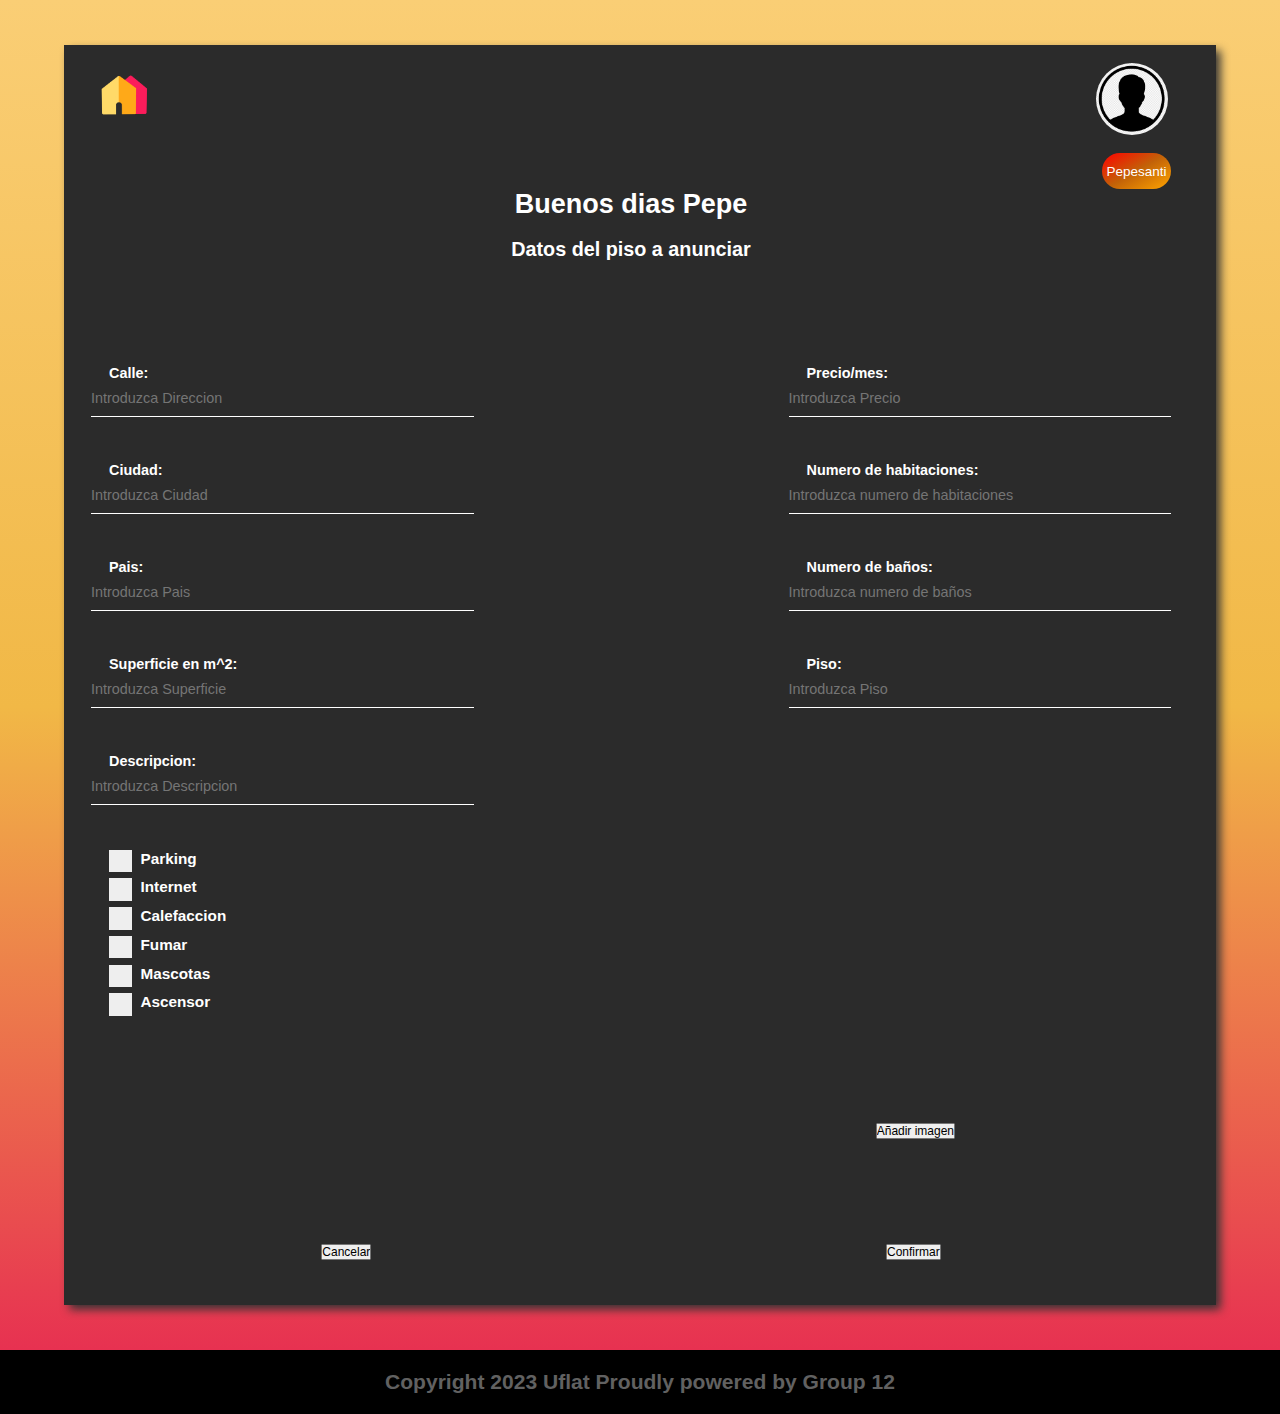
<file: Practica1/mavenproject1/src/main/webapp/anuncia.html>
<!DOCTYPE html>
<html lang="es">
<head>
    <meta charset="UTF-8">
    <meta http-equiv="Content-type" content="text/html; charset=UTF-8">
    <meta name="viewport" content="width=device-width, initial-scale=1.0">
    <title>Uflat | Anunciate</title>
    <link rel="stylesheet" href="anuncia.css">
</head>
<body>
    <div class="todo">
    <div class="logos">

        <nav class="navMain">
            <ul class="navMenu show">
                <a href="indexPerfil.html"><img src="img/IMG_0118.png" alt="LOGO" class="brand1"></a>
            </ul>
            
           
            <ul class="navMenuR">
                <div class="fondo">
                    <img src="img/png-transparent-computer-icons-user-user-icon.png" alt="LOGO" class="user">
                    <div class="dropdown">
                        <button class="desplegable">Pepesanti</button>
                        <div class="dropdown-content">
                            <a href="perfil.html">Mi perfil</a>
                            <a href="piso_detallado_sinperfil.html">Cerrar sesion</a>
                        </div>
                    </div>
                </div>  
            </ul>

        </nav>  
        </div>
        <h1 class="Titulo">Buenos dias Pepe</h1>
        <h2 class="descripcion">Datos del piso a anunciar</h2>
        <form action="insertarPisoServlet" method="post">
        <div class="datos">
            
            
            <ul class="izquierdo">
                <li>
                      <!-- Direccion INPUT -->
                <label for="Direccion">Calle:</label>
                <input type="text" name="Calle" placeholder="Introduzca Direccion">

                </li>
                <li>
                    <!-- Ciudad INPUT -->
                <label for="ciudad">Ciudad:</label>
                <input type="text" name="Ciudad" placeholder="Introduzca Ciudad">
                    
                </li>
                <li>
                    <!-- Pais INPUT -->
                <label for="Pais">Pais:</label>
                <input type="text" name="Pais" placeholder="Introduzca Pais">
                    
                </li>
                <li>
                    <!-- Superficie INPUT -->
                <label for="Superficie">Superficie en m^2:</label>
                <input type="text" name="Superficie" placeholder="Introduzca Superficie">
                    
                </li>
                <li>
                    <!-- Descripcion INPUT -->
                <label for="Descripcion">Descripcion:</label>
                <input type="text" name="Descripcion" placeholder="Introduzca Descripcion">
                    
                </li>
                <li>
                       <!-- Descripcion INPUT -->
                       <label id="pa"  class="container">Parking
                        <input type="checkbox" name="Parking">
                        <span class="checkmark"></span>
                      </label>
                      <label  id="in"  class="container">Internet
                        <input type="checkbox" name="Internet">
                        <span class="checkmark"></span>
                      </label>
                      <label  id="ca" class="container">Calefaccion
                        <input type="checkbox" name="Calefaccion">
                        <span class="checkmark"></span>
                      </label>
                      <label id="fu"  class="container">Fumar
                        <input type="checkbox" name="Fumar">
                        <span class="checkmark"></span>
                      </label>
                      <label id="ma"  class="container">Mascotas
                        <input type="checkbox" name="Mascotas">
                        <span class="checkmark"></span>
                      </label>
                       <label id="as"  class="container">Ascensor
                        <input type="checkbox" name="Ascensor">
                        <span class="checkmark"></span>
                      </label>
                    
                    
                 </li>
                
                
                
                
             
            </ul>

            
        </ul>
       
        <ul class="derecho">
            <li>
                 <!-- Precio INPUT -->
            <label for="Direccion">Precio/mes:</label>
            <input type="text" name="Precio" placeholder="Introduzca Precio">

            </li>
            <li>
                 <!-- Habitaciones INPUT -->
            <label for="numHab">Numero de habitaciones:</label>
            <input type="text" name="numHab" placeholder="Introduzca numero de habitaciones">
                
            </li>
            <li>
                 <!-- Baños INPUT -->
            <label for="numbañ">Numero de baños:</label>
            <input type="text" name="numBa" placeholder="Introduzca numero de baños">
                
            </li>
            <li>
                <!-- Piso INPUT -->
            <label for="Piso">Piso:</label>
            <input type="text" name="Piso" placeholder="Introduzca Piso">
                
            </li>
            <!-- <li>
                <div class="Ascen">
                    <label for="Ascensor">Ascensor:</label>
            <label class="container1">Si
                <input type="radio" checked="checked" name="ascensor">
                <span class="checkmark1"></span>
              </label>
              <label class="container1">No
                <input type="radio" name="ascensor">
                <span class="checkmark1"></span>
              </label>
                </div>
                 
        </li> -->
             
           
        </ul>


        </div>

        <div class="img">
            <ul>
                <input id="Añadir" type="submit" value="Añadir imagen">
            </ul>
            <ul>
                <input type="file" name ="foto">
                <!--<img src="img/Como-distribuir-los-muebles-en-una-habitacion.jpg" alt="LOGO" class="foto" name="foto">-->
            </ul>
           <!-- <ul>
                <img src="img/errores-reformar-baño-hola-decoracion-t.jpg" alt="LOGO" class="foto" name="foto">
            </ul>
            <ul>
                <img src="img/E-C5-Orleans-PLOMO-CLARO-calacatta.jpg" alt="LOGO" class="foto" name="foto">
            </ul>-->
          
            
        
        </div>
        <div class="opciones">
            <ul>
                <a href="index.html">
                    <input id="aceptar" type="submit" value="Cancelar">
                </a>
                
            </ul>
            <ul>
                <a href="index.html"></a>
                <input id="cancelar" type="submit" value="Confirmar">
            </ul>
            
    
        </div>
    </form>
    

    </div>

   
    
    
</body>
<footer class="footer">
    <h3><i class="fa-solid fa-copyright"></i> Copyright 2023 Uflat Proudly powered by Group 12</h3>
</footer>


</html>
</file>
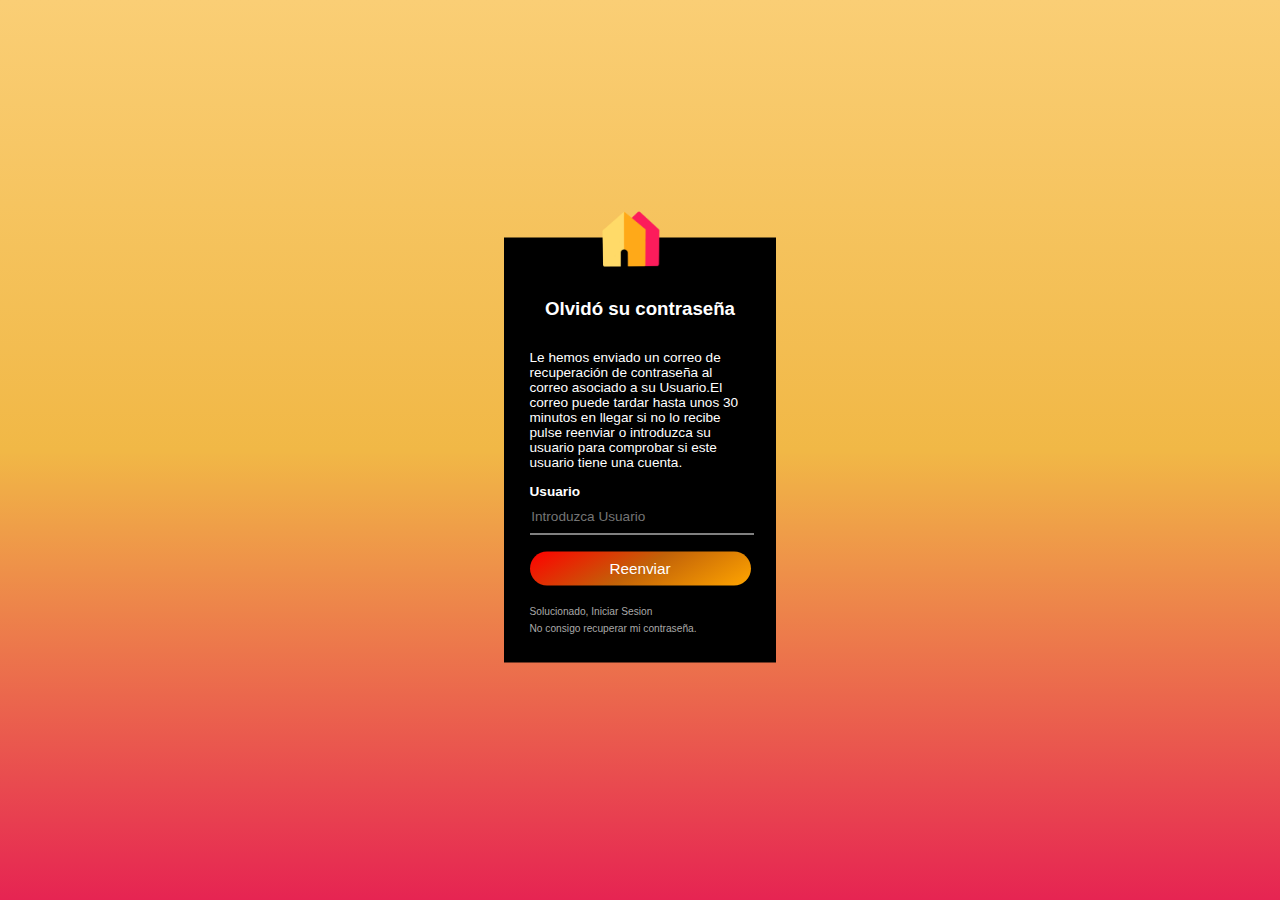
<file: Practica1/mavenproject1/src/main/webapp/olvCont.html>
<!DOCTYPE html>
<html lang="es">
<html>
  <head>
    <meta charset="utf-8">
    <title>Uflat | Olvida Contraseña</title>
    <link rel="stylesheet" href="olvCont.css">
  </head>
  <body>

    <div class="login-box">
      <a href="index.html"><img src="img/IMG_0118.png" class="avatar" alt="Avatar Image"></a>
      <h1>Olvidó su contraseña</h1>
      <form>
        <!-- Explicacion -->
        <p>Le hemos enviado un correo de recuperación de contraseña al correo asociado a su Usuario.El correo puede tardar hasta unos 30 minutos en llegar si no lo recibe pulse reenviar o introduzca su usuario para comprobar si este usuario tiene una cuenta.</p>
        <label for="username">Usuario</label>
        <input type="text" placeholder="Introduzca Usuario">
        <input type="submit" value="Reenviar">
        <a href="sesion.html">Solucionado, Iniciar Sesion</a><br>
        <a href="#">No consigo recuperar mi contraseña.</a><br>
        
      </form>
    </div>
  </body>
</html>
</file>
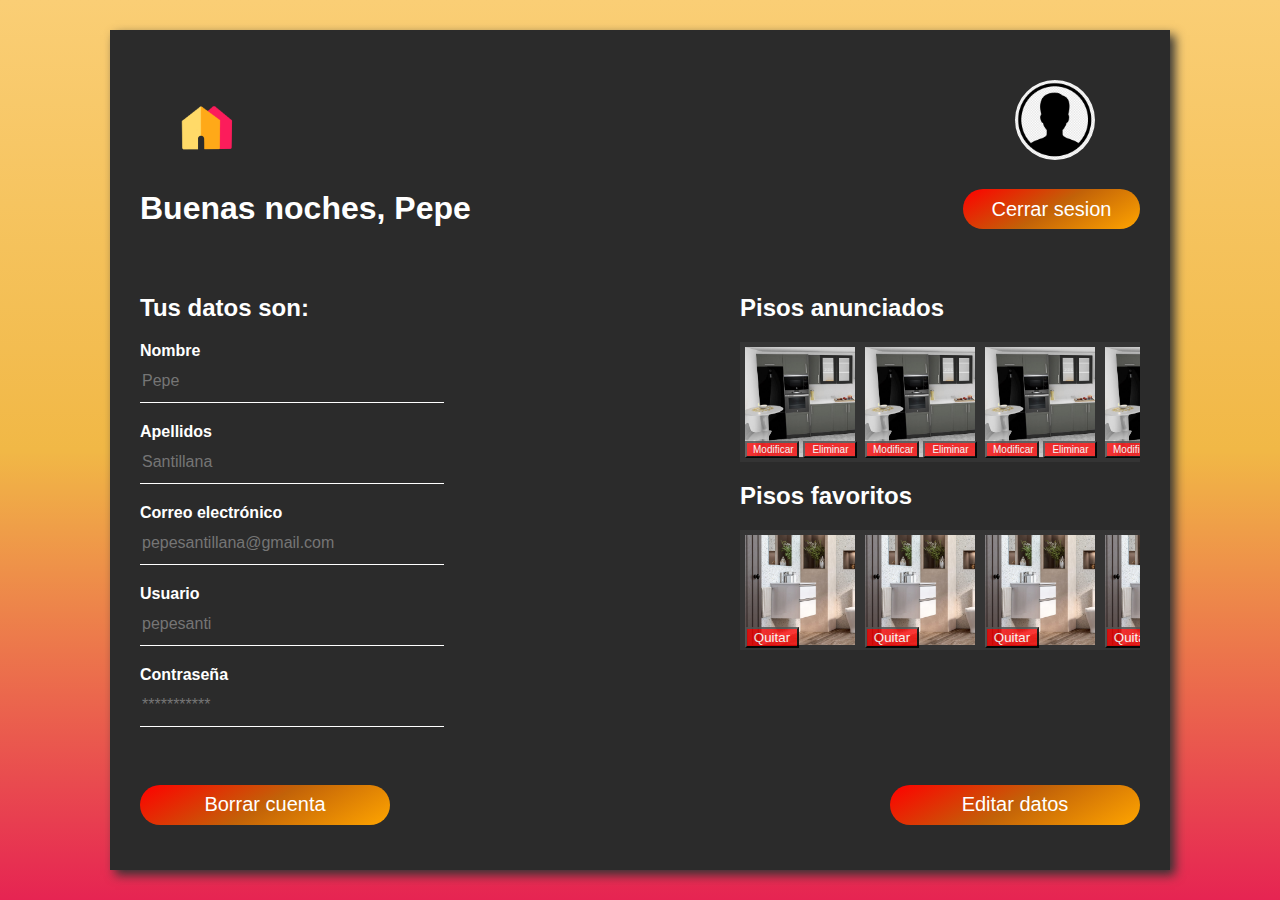
<file: Practica1/mavenproject1/src/main/webapp/perfil.html>
<!DOCTYPE html>
<html lang="es">
    <head>
        <meta charset="UTF-8">
        <title>Perfil</title>
        <link rel="stylesheet" href="perfil.css">
    </head>
    <body>
        <div class = "container">
            <div class="cabecera_1">
                <a href="indexPerfil.html"><img src="img/IMG_0118.png" class="lobby" alt="lobby image"></a>
                <img src="img/png-transparent-computer-icons-user-user-icon.png" class="avatar" alt="Avatar Image">
            </div>
            <div class ="cabecera_2">
                <h1>Buenas noches, Pepe</h1>
                <a href="index.html"><button id="cerrar_sesion" type="btn_action" >Cerrar sesion</button></a>
            </div>
                <div class="gratings_text">
                    <div class="division_perfil">
                        <form class="formulario">
                            <h2>Tus datos son:</h2>
                            <!-- NAME INPUT -->
                            <label for="name">Nombre</label>
                            <input type="text" placeholder="Pepe">
                            <!-- 1Apell INPUT -->
                            <label for="1apell">Apellidos</label>
                        
                            <input type="text" placeholder="Santillana">
                        
                            <!-- 2apell INPUT -->
                            <label for="Correo">Correo electrónico</label>
                        
                            <input type="text" placeholder="pepesantillana@gmail.com">
                            <!-- USERNAME INPUT -->
                    
                            <label for="username">Usuario</label>
                            <input type="text" placeholder="pepesanti">
                            <!-- PASSWORD INPUT -->
                            <label for="password">Contraseña</label>
                            <input type="password" placeholder="***********">
                            
                            <pre></pre>
                           
                            
                        </form>
                        <div class="pisos">
                            <div class="anunciados">
                                <h2>
                                    Pisos anunciados
                                </h2>
                                <div class="scroll_anun">
                                    <div class="imagen_anun" style="background-image:url('img/E-C5-Orleans-PLOMO-CLARO-calacatta.jpg');">
                                        <button type="btn" style="font-size: x-small;">Modificar</button>
                                        <button type="btn" style="font-size: x-small;">Eliminar</button>
                                    </div>
                                    <div class="imagen_anun"style="background-image:url('img/E-C5-Orleans-PLOMO-CLARO-calacatta.jpg');">
                                        <button type="btn" style="font-size: x-small;">Modificar</button>
                                        <button type="btn" style="font-size: x-small;">Eliminar</button>
                                    </div>
                                    <div class="imagen_anun"style="background-image:url('img/E-C5-Orleans-PLOMO-CLARO-calacatta.jpg');">
                                        <button type="btn" style="font-size: x-small;">Modificar</button>
                                        <button type="btn" style="font-size: x-small;">Eliminar</button>
                                    </div>
                                    <div class="imagen_anun"style="background-image:url('img/E-C5-Orleans-PLOMO-CLARO-calacatta.jpg');">
                                        <button type="btn" style="font-size: x-small;">Modificar</button>
                                        <button type="btn" style="font-size: x-small;">Eliminar</button>
                                    </div>
                                    <div class="imagen_anun"style="background-image:url('img/E-C5-Orleans-PLOMO-CLARO-calacatta.jpg');">
                                        <button type="btn" style="font-size: x-small;">Modificar</button>
                                        <button type="btn" style="font-size: x-small;">Eliminar</button> 
                                    </div>
                                    <div class="imagen_anun"style="background-image:url('img/E-C5-Orleans-PLOMO-CLARO-calacatta.jpg');">
                                        <button type="btn" style="font-size: x-small;">Modificar</button>
                                        <button type="btn" style="font-size: x-small;">Eliminar</button> 
                                    </div>
                                    <div class="imagen_anun"style="background-image:url('img/E-C5-Orleans-PLOMO-CLARO-calacatta.jpg');">
                                        <button type="btn" style="font-size: x-small;">Modificar</button>
                                        <button type="btn" style="font-size: x-small;">Eliminar</button> 
                                    </div>
                                    <div class="imagen_anun"style="background-image:url('img/E-C5-Orleans-PLOMO-CLARO-calacatta.jpg');">
                                        <button type="btn" style="font-size: x-small;">Modificar</button>
                                        <button type="btn" style="font-size: x-small;">Eliminar</button> 
                                    </div>
                                    <div class="imagen_anun"style="background-image:url('img/E-C5-Orleans-PLOMO-CLARO-calacatta.jpg');">
                                        <button type="btn" style="font-size: x-small;">Modificar</button>
                                        <button type="btn" style="font-size: x-small;">Eliminar</button> 
                                    </div>
                                    <div class="imagen_anun"style="background-image:url('img/E-C5-Orleans-PLOMO-CLARO-calacatta.jpg');">
                                        <button type="btn" style="font-size: x-small;">Modificar</button>
                                        <button type="btn" style="font-size: x-small;">Eliminar</button> 
                                    </div>
                                    <div class="imagen_anun"style="background-image:url('img/E-C5-Orleans-PLOMO-CLARO-calacatta.jpg');">
                                        <button type="btn" style="font-size: x-small;">Modificar</button>
                                        <button type="btn" style="font-size: x-small;">Eliminar</button> 
                                    </div>
                                </div>
                            </div>
                            <div class="favoritos">
                                <h2>
                                    Pisos favoritos
                                </h2>
                                <div class="scroll_fav">
                                    <div class="imagen_fav" style="background-image:url('img/errores-reformar-baño-hola-decoracion-t.jpg');">
                                        <button type="btn">Quitar</button>
                                    </div>
                                    <div class="imagen_fav"style="background-image:url('img/errores-reformar-baño-hola-decoracion-t.jpg');">
                                        <button type="btn">Quitar</button>
                                    </div>
                                    <div class="imagen_fav"style="background-image:url('img/errores-reformar-baño-hola-decoracion-t.jpg');">
                                        <button type="btn">Quitar</button>
                                    </div>
                                    <div class="imagen_fav"style="background-image:url('img/errores-reformar-baño-hola-decoracion-t.jpg');">
                                        <button type="btn">Quitar</button>
                                    </div>
                                    <div class="imagen_fav"style="background-image:url('img/errores-reformar-baño-hola-decoracion-t.jpg');">
                                        <button type="btn">Quitar</button>
                                    </div>
                                    <div class="imagen_fav"style="background-image:url('img/errores-reformar-baño-hola-decoracion-t.jpg');">
                                        <button type="btn">Quitar</button>
                                    </div>
                                    <div class="imagen_fav"style="background-image:url('img/errores-reformar-baño-hola-decoracion-t.jpg');">
                                        <button type="btn">Quitar</button>
                                    </div>
                                    <div class="imagen_fav"style="background-image:url('img/errores-reformar-baño-hola-decoracion-t.jpg');">
                                        <button type="btn">Quitar</button>
                                    </div>
                                    <div class="imagen_fav"style="background-image:url('img/errores-reformar-baño-hola-decoracion-t.jpg');">
                                        <button type="btn">Quitar</button>
                                    </div>
                                    <div class="imagen_fav"style="background-image:url('img/errores-reformar-baño-hola-decoracion-t.jpg');">
                                        <button type="btn">Quitar</button>
                                    </div>
                                </div>
                            </div>
                        </div>
                    </div>
                    <div class="opciones">
                        <!--<input type="submit" value="Borrar cuenta">-->
                        <button type="btn_action" >Borrar cuenta</button>
                        <button type="btn_action" >Editar datos</button>
                    </div>
                </div>
            </div>
        </div>
    </body>
</html>
</file>
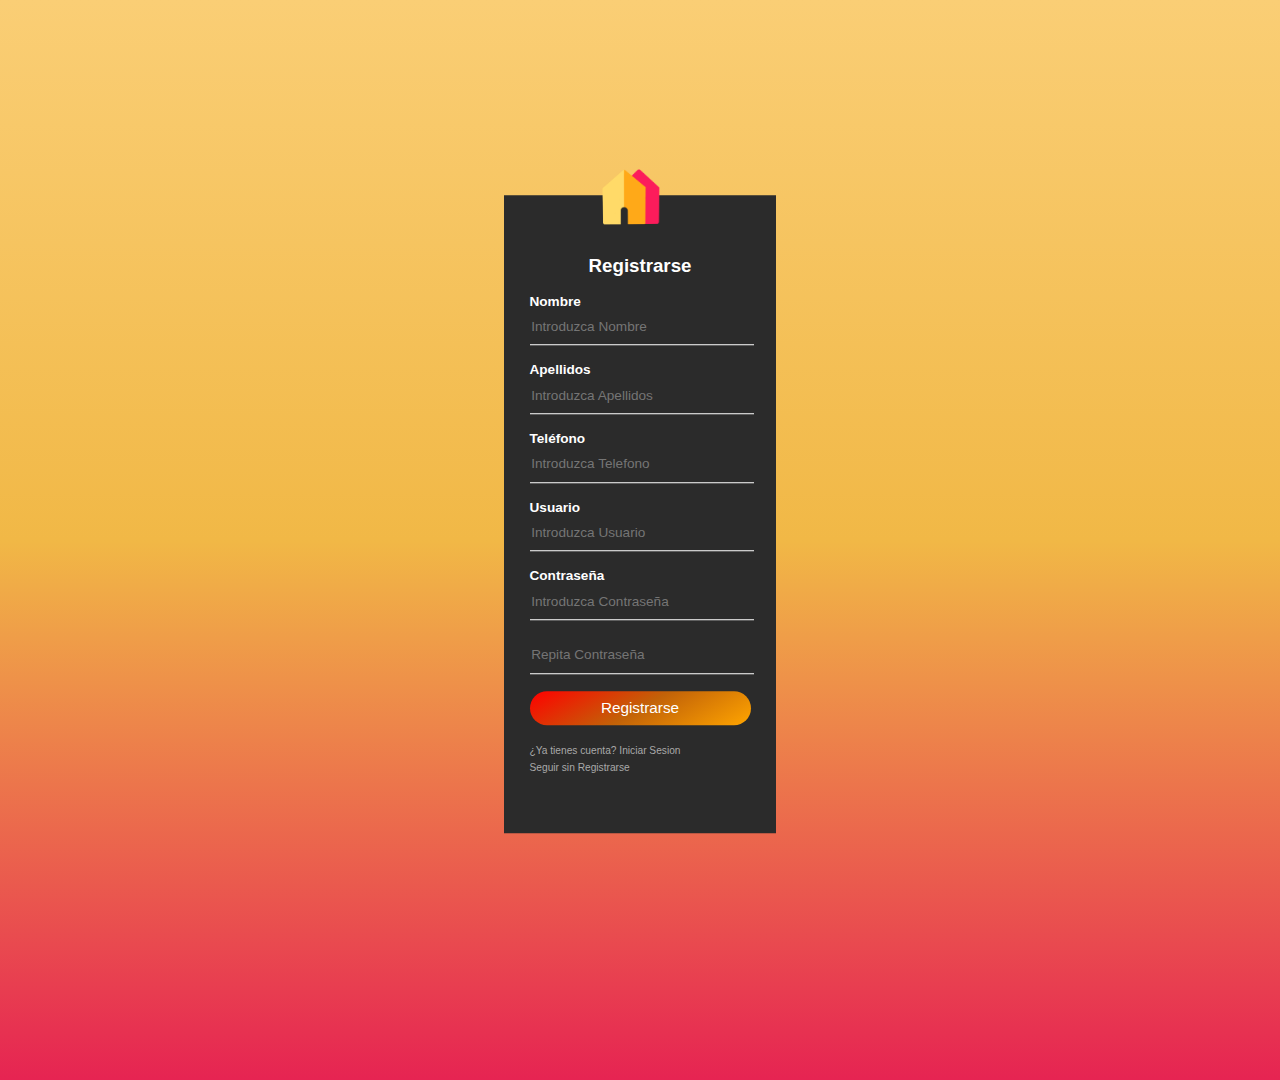
<file: Practica1/mavenproject1/src/main/webapp/registro.html>
<!DOCTYPE html>
<html lang="es">
    
  <head>
    <meta charset="utf-8">
    <title>Uflat | Registro</title>
    <link rel="stylesheet" href="registro.css?2.0"  type="text/css" media="all">
  </head>
  <body>

    <div class="login-box">
      <a href="index.html"><img src="img/IMG_0118.png" class="avatar" alt="Avatar Image"></a>
      <h1>Registrarse</h1>
      <div>
        <form action="regServlet" method="post">
        <!-- NAME INPUT -->
        <label for="name">Nombre</label>
        <input type="text" placeholder="Introduzca Nombre" name="nombre">
        <!-- 1Apell INPUT -->
        <label for="1apell">Apellidos</label>
        <input type="text" placeholder="Introduzca Apellidos" name="apellidos">
        <!-- 2apell INPUT -->
        <label for="Correo">Teléfono</label>
        <input type="text" placeholder="Introduzca Telefono" name="telefono">
        <!-- USERNAME INPUT -->

        <label for="username">Usuario</label>
        <input type="text" placeholder="Introduzca Usuario" name="usuario">
        <!-- PASSWORD INPUT -->
        <label for="password">Contraseña</label>
        <input type="password" placeholder="Introduzca Contraseña" name="password">
        <input type="password" placeholder="Repita Contraseña" name="passwordRep">
        <a href="indexPerfil.jsp">
          <input type="submit" value="Registrarse">
        </a>
          
      </form>  
        
        <a href="sesion.html">¿Ya tienes cuenta? Iniciar Sesion</a><br>
        <a href="index.html">Seguir sin Registrarse</a>
      </div>
 

    </div>
  </body>
</html>
</file>
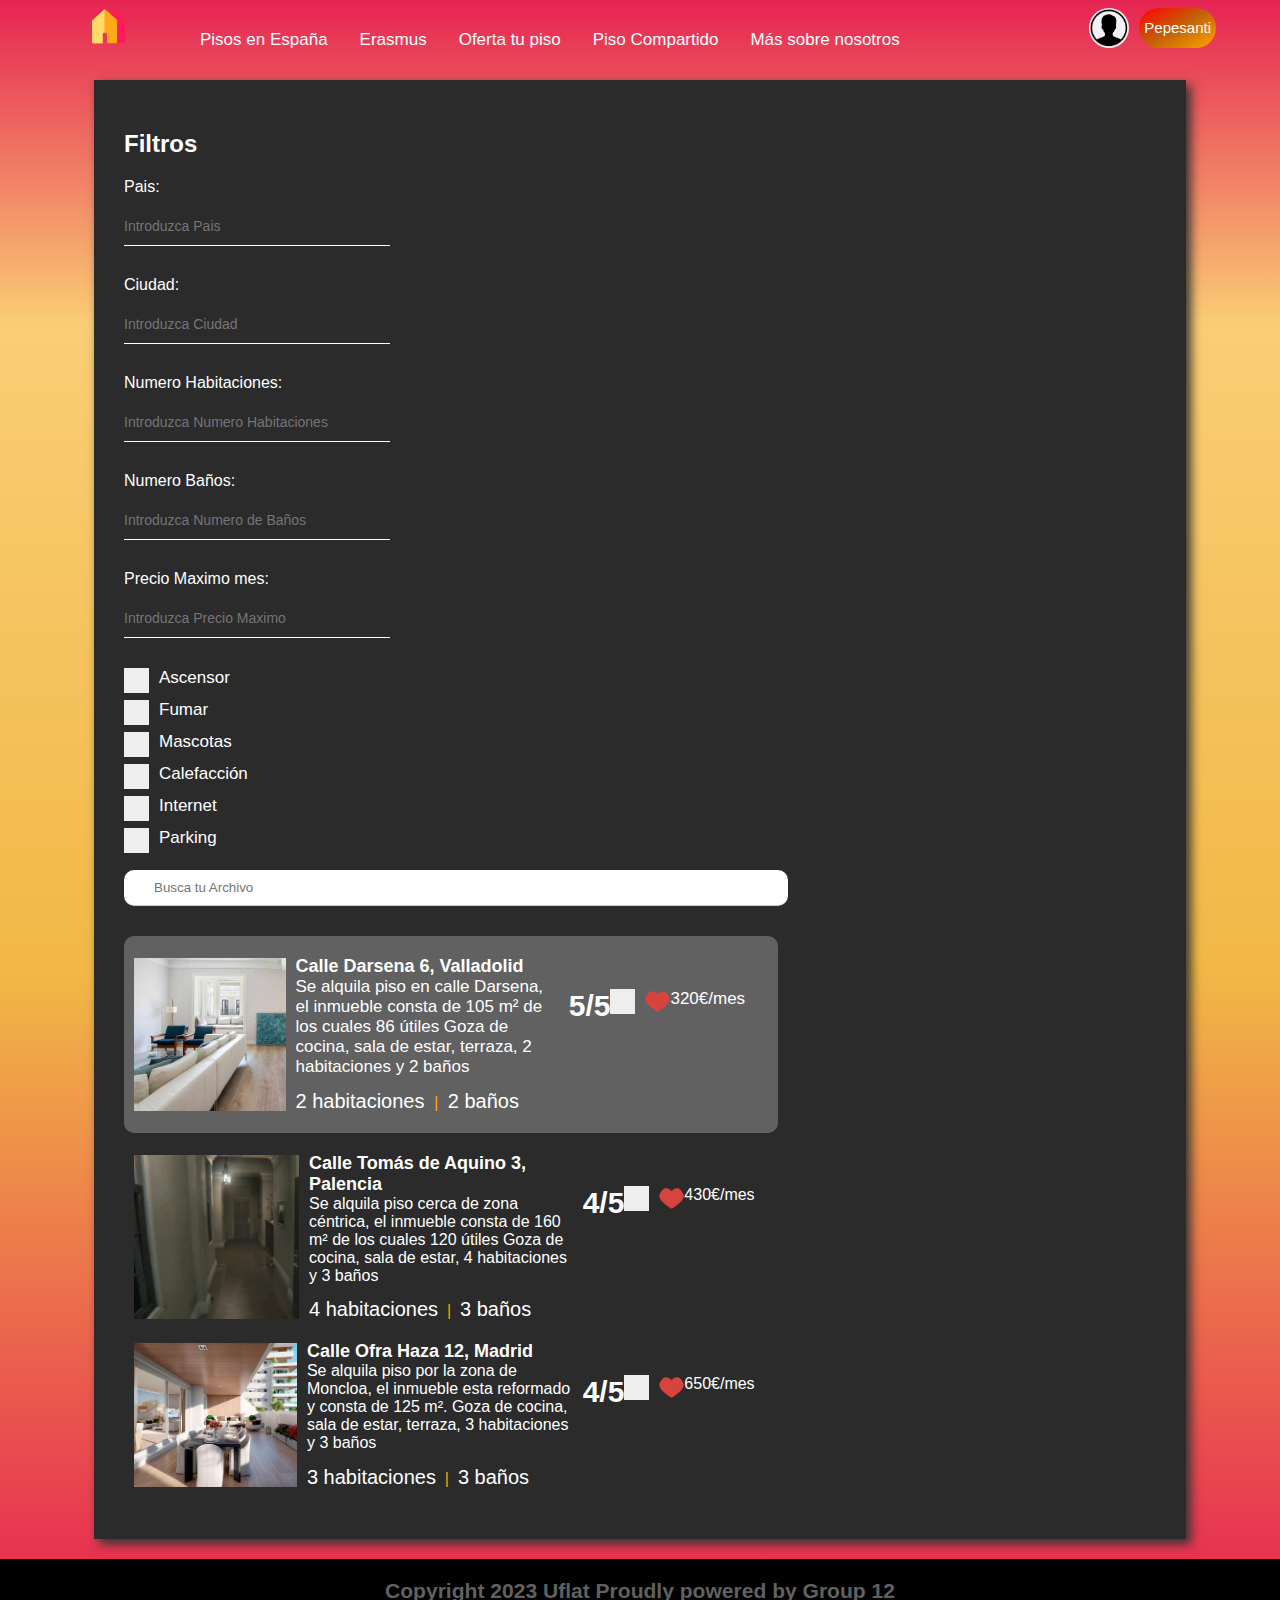
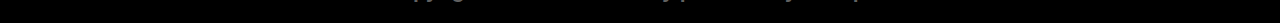
<file: Practica1/mavenproject1/src/main/webapp/search_perfil.html>
<!DOCTYPE html>
<html lang="es">
    <head>
       <meta charset="utf-8">
       <link rel="stylesheet" href="search_perfil.css">
       <title>Uflat búsqueda</title>
    </head>

    <body>

        <!--MENÚ SUPERIOR-->
        <div class="container">
            <nav class="navMain">
                <a href="indexPerfil.html"><img src="img/IMG_0118.png" alt="LOGO" class="brand"></a>

                <ul class="navMenu show">
                    <li>
                        <a href="#">Pisos en España</a>
                    </li>

                    <li>
                        <a href="#">Erasmus</a>
                    </li>

                    <li>
                        <a href="anuncia.html">Oferta tu piso</a>
                    </li>

                    <li>
                        <a href="#">Piso Compartido</a>
                    </li>

                    <li>
                        <a href="indexPerfil.html#Social">Más sobre nosotros</a>
                    </li>
                </ul>

                <ul class="navMenuR">
                    <a href="perfil.html"><img  class=avatar src="img/png-transparent-computer-icons-user-user-icon.png"></a>
                    <div class="dropdown">
                        <button class="desplegable">Pepesanti</button>
                        <div class="dropdown-content">
                            <a href="perfil.html">Mi perfil</a>
                            <a href="search.html">Cerrar sesion</a>
                        </div>
                    </div>
                </ul>
            </nav>
        <div class="Medio">
            <!--ZONA DE FILTROS-->
            <div id="filters" class="filters">
    
                <!--CABECERO DE FILTROS-->
                
                    <h2>Filtros</h2>
                
    
                
                
                <!--LISTA DE  FILTROS-->
                
                
                    <ul class="filtros"> 
                        
                    <li>
                        <label for="Pais">Pais:</label>
                        <input type="text" placeholder="Introduzca Pais">

                    </li>
                    <li>
                        <label for="ciudad">Ciudad:</label>
                        <input type="text" placeholder="Introduzca Ciudad">
                    </li>
                    <li>
                        <label for="nubHab">Numero Habitaciones:</label>
                        <input type="text" placeholder="Introduzca Numero Habitaciones">
                    </li>
                    <li>
                        <label for="numBan">Numero Baños:</label>
                        <input type="text" placeholder="Introduzca Numero de Baños">
                    </li>
                    <li>
                        <label for="Prec">Precio Maximo mes:</label>
                        <input type="text" placeholder="Introduzca Precio Maximo">
                    </li>
                    
                    <li>
                        <label id="Asc" class="container1">Ascensor
                            <input type="checkbox">
                            <span class="checkmark"></span>
                        </label>
                       
                        <label id="Fum" class="container1">Fumar
                            <input type="checkbox">
                            <span class="checkmark"></span>
                        </label>

                        <label id="Mas" class="container1">Mascotas
                            <input type="checkbox">
                            <span class="checkmark"></span>
                        </label>

                        <label id="Cal" class="container1">Calefacción
                        <input type="checkbox">
                        <span class="checkmark"></span>
                        </label>
                    
                        <label id="Int" class="container1">Internet
                        <input type="checkbox">
                        <span class="checkmark"></span>

                    </label>
                   
                        <label id="Par" class="container1">Parking
                        <input type="checkbox">
                        <span class="checkmark"></span>
                    </label>

                    </li>   
                       
                        
                    </ul>
                </div>
            
                <div class="derecho">
                    <!--ZONA DE LUPA-->
                    <input type="search" placeholder="Busca tu Archivo" id="Buscador" />

                    <ul>
                        <li id="Cosa">
                            <a href="piso_detallado.jsp">
                            <div class="bann">
                                
                            <div style="background-image:url('img/128281.jpg');"class="foto"></div>
                            <div class="card_first_container">

                                <div class="card_name">
                                    <h2>Calle Darsena 6, Valladolid</h2>
                                </div>
                                
                                <div class="card_description">
                                    <p>Se alquila piso en calle Darsena, el inmueble consta de 105 m² de los cuales 86 útiles
                                       Goza de cocina, sala de estar, terraza, 2 habitaciones y 2 baños</p>
                                </div>
    
                                <div class="card_rooms">
                                    <text style="font-size: 20px;">2 habitaciones</text>
                                        <text style="color: orange;"> &nbsp;|&nbsp; </text>
                                        <text style="font-size: 20px;">2 baños</text>
                                </div>
    
                            </div>
                            <div class="card_second_container">

                                <div class="card_rate">
                                    <h2>5/5</h2>
                                </div>
    
                                <div class="card_fav">
                                    <label id="Fav1" class="container1"><img src="img/corazon.png" class="cora">
                                        <input type="checkbox">
                                        <span class="checkmark"></span>
                                        </label>
                                </div>
    
                                <div class="card_price">
                                    <p>320€/mes</p>
                                </div>
    
                            </div>

                            </div>
                            
                        </a>

                        </li>
                        <li id="Cosa1">
                            <div class="bann">
                                <div style="background-image:url('img/553e844d6da811693ffbe2e6.webp');"class="foto"></div>
                                
                                <div class="card_first_container">

                                    <div class="card_name">
                                        <h2> <i class="fa-solid fa-copyright"></i>Calle Tomás de Aquino 3, Palencia</h2>
                                    </div>
                                    
                                    <div class="card_description">
                                        <p>Se alquila piso cerca de zona céntrica, el inmueble consta de 160 m² de los cuales 120 útiles
                                           Goza de cocina, sala de estar, 4 habitaciones y 3 baños</p>
                                    </div>
        
                                    <div class="card_rooms">
                                        
                                        <text style="font-size: 20px;">4 habitaciones</text>
                                        <text style="color: orange;"> &nbsp;|&nbsp; </text>
                                        <text style="font-size: 20px;">3 baños</text>
  

                                    </div>
        
                                </div>
                                <div class="card_second_container">
    
                                    <div class="card_rate">
                                        <h2>4/5</h2>
                                    </div>
        
                                    <div class="card_fav">
                                        <label id="Fav1" class="container1"><img src="img/corazon.png" class="cora">
                                            <input type="checkbox">
                                            <span class="checkmark"></span>
                                            </label>
                                    </div>
        
                                    <div class="card_price">
                                        <p>430€/mes</p>
                                    </div>
        
                                </div>

                            </div>
                            
                        

                        </li>
                        <li id="Cosa2">
                            <div class="bann">
                                <div style="background-image:url('img/pisos-en-venta-en-madrid.jpg');"class="foto"></div>
                                
                                <div class="card_first_container">

                                    <div class="card_name">
                                        <h2>Calle Ofra Haza 12, Madrid</h2>
                                    </div>
                                    
                                    <div class="card_description">
                                        <p>Se alquila piso por la zona de Moncloa, el inmueble esta reformado y consta de 125 m².
                                           Goza de cocina, sala de estar, terraza, 3 habitaciones y 3 baños</p>
                                    </div>
        
                                    <div class="card_rooms">
                                        <text style="font-size: 20px;">3 habitaciones</text>
                                        <text style="color: orange;"> &nbsp;|&nbsp; </text>
                                        <text style="font-size: 20px;">3 baños</text>
                                    </div>
        
                                </div>
                                <div class="card_second_container">
    
                                    <div class="card_rate">
                                        <h2>4/5</h2>
                                    </div>
        
                                    <div class="card_fav">
                                        <label id="Fav1" class="container1"><img src="img/corazon.png" class="cora">
                                            <input type="checkbox">
                                            <span class="checkmark"></span>
                                            </label>
                                    </div>
        
                                    <div class="card_price">
                                        <p>650€/mes</p>
                                    </div>
        
                                </div>

                            </div>
                            
    
                        </li>
                     



                    </ul>
                </div>

                </div>
            </div>
        </div>      
        </body>
    <footer class="footer">
        <h3><i class="fa-solid fa-copyright"></i> Copyright 2023 Uflat Proudly powered by Group 12</h3>
    </footer>
</html>
</file>
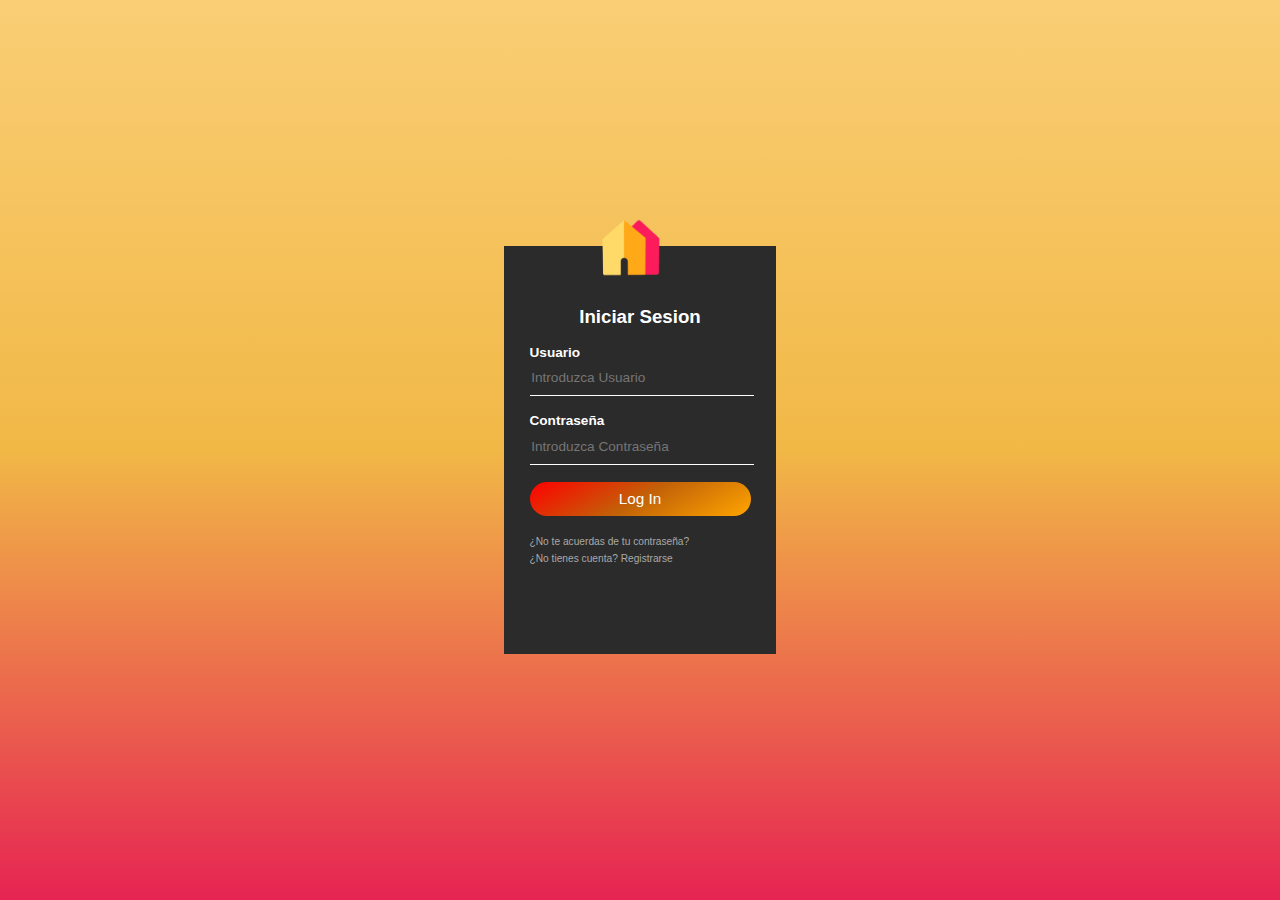
<file: Practica1/mavenproject1/src/main/webapp/sesion.html>
<!DOCTYPE html>
<html lang="es">
  <head>
    <meta charset="utf-8">
    <title>Uflat | Inicio Sesion</title>
    <link rel="stylesheet" href="sesion.css">
  </head>
  <body>

    <div class="login-box">
      <a href="index.html"><img src="img/IMG_0118.png" class="avatar" alt="Avatar Image"></a>
      <h1>Iniciar Sesion</h1>
      <div>
        <form action="loginServlet" method="post">
        <!-- USERNAME INPUT -->
        <label for="username">Usuario</label>
        <input type="text" placeholder="Introduzca Usuario" name="Usuario">
        <!-- PASSWORD INPUT -->
        <label for="password">Contraseña</label>
        <input type="password" placeholder="Introduzca Contraseña" name="password">
   
        <input type="submit" value="Log In">
       
        </form>

        <a href="olvCont.html">¿No te acuerdas de tu contraseña?</a><br>
        <a href="registro.html">¿No tienes cuenta? Registrarse</a>
      </div>
    </div>
  </body>
</html>
</file>
<file: Practica1/mavenproject1/src/main/webapp/anuncia.css>
*{
  box-sizing: border-box;
  margin:0;
  padding:0;
}
body{
  
  color:white;
  background: linear-gradient(0deg, rgba(230,36,82,1) 0%, rgba(241,184,70,1) 50%, rgba(250,206,117,1) 100%);
  
  font-size:16px;
  font-family: 'Oswald', sans-serif;
  
}

.todo{
  zoom:90%;
  background: rgb(43, 43, 43);
  box-shadow: 5px 5px 10px #343434; 
  width:90%;
  margin:auto;
  margin-bottom: 50px;
  padding-bottom: 50px;
  padding-right: 20px;
  margin-top: 50px;
}



.user{
  width: 80px;
  height: 80px;
  border-radius: 40px;
  top: -20px;
}

.navMain{
  font-size:17px;
  display:flex;
  justify-content: space-between;
  align-items: center;
  height: 60px;
  padding: 80px 0;
}
.brand1{
  width: 150px;
  height: 100px;
  position: relative;
  top: -20px;
 
}
.fondo{
  display: flex;
  flex-direction: column;
  align-items: center;
  justify-content: center;
  align-items: center;
  padding: 30px;
  
}

.datos{
  background: rgb(43, 43, 43);
  grid-template-columns:1fr 1fr;
  display: grid;
  gap: 25%;
  margin: 50px 0;
  padding:20px 10px;
  
  
}
ul{
  list-style: none;
  
}
li{
  padding: 25px 20px;
}
h1{
  margin: 0;
    padding: 0 0 20px;
    text-align: center;
    font-size: 30px;

}
 h2{
  margin: 0;
    padding: 0 0 20px;
    text-align: center;
    font-size: 22px;
}
 input[type="text"], input[type="password"] {
  border: none;
  border-bottom: 1px solid #fff;
  background: transparent;
  outline: none;
  height: 40px;
  color: #fff;
  font-size: 16px;
  width: 100%;
}
 input[type="button"] {
  border: none;
  outline: none;
  height: 40px;
  background:linear-gradient(150deg,red,  #c26208,orange );
  color: #fff;
  border-radius: 20px;
  padding: 7px 10px;
  font-size: 16px;
  font-weight: bold;
}
 .opcionesBtn {
  border: none;
  outline: none;
  height: 40px;
  background:linear-gradient(150deg,red,  #c26208,orange );
  color: #fff;
  border-radius: 20px;
  padding: 7px 10px;
  font-size: 16px;
  font-weight: bold;
}
.opcionesBtn{
    width: 200%;
}

.opcionesBtn:hover {
  cursor: pointer;
  background: #ffc107;
  color: #000;
}
input[type="button"]:hover {
  cursor: pointer;
  background: #ffc107;
  color: #000;
}
label{
  font-weight: bold;
}
.foto{
  height: 200px;
  width: 250px;
  margin:0 10px;

}
.footer{
  background: black;
  color: #616161;
  font-size: 18px;
  padding:20px 0;
  text-align: center;
  padding-bottom: 20px;
}

.img{
  width: 990px;
  height: 50px;
   display: flex;
  align-items: center;
  justify-content: flex-end;
}
label{
  margin: 0 20px
}
.opciones{
  margin-top: 80px;
  padding-top: 20px;
  display:flex;
  justify-content: space-around;
  
}
.Selector{
  padding-left: 10px;
  display: flex;
  justify-content: space-between;
}
/* The container */
.container {
  display: block;
  position: relative;
  padding-left: 35px;
  margin-bottom: 12px;
  cursor: pointer;
  font-size: 17px;
  -webkit-user-select: none;
  -moz-user-select: none;
  -ms-user-select: none;
  user-select: none;
}

/* Hide the browser's default checkbox */
.container input {
  position: absolute;
  opacity: 0;
  cursor: pointer;
  height: 0;
  width: 0;
}

/* Create a custom checkbox */
.checkmark {
  position: absolute;
  top: 0;
  left: 0;
  height: 25px;
  width: 25px;
  background-color: #eee;
}

/* On mouse-over, add a grey background color */
.container:hover input ~ .checkmark {
  background-color: #ccc;
}

/* When the checkbox is checked, add a blue background */
.container input:checked ~ .checkmark {
  background-color: #ffa918;
}

/* Create the checkmark/indicator (hidden when not checked) */
.checkmark:after {
  content: "";
  position: absolute;
  display: none;
}

/* Show the checkmark when checked */
.container input:checked ~ .checkmark:after {
  display: block;
}

/* Style the checkmark/indicator */
.container .checkmark:after {
  left: 9px;
  top: 5px;
  width: 5px;
  height: 10px;
  border: solid white;
  border-width: 0 3px 3px 0;
  -webkit-transform: rotate(45deg);
  -ms-transform: rotate(45deg);
  transform: rotate(45deg);
}
/* The container */
.container1 {
  display: block;
  position: relative;
  padding-left: 35px;
  margin-bottom: 12px;
  cursor: pointer;
  font-size: 17px;
  -webkit-user-select: none;
  -moz-user-select: none;
  -ms-user-select: none;
  user-select: none;
}

/* Hide the browser's default radio button */
.container1 input {
  position: absolute;
  opacity: 0;
  cursor: pointer;
}

/* Create a custom radio button */
.checkmark1 {
  position: absolute;
  top: 0;
  left: 0;
  height: 25px;
  width: 25px;
  background-color: #eee;
  border-radius: 50%;
}

/* On mouse-over, add a grey background color */
.container1:hover input ~ .checkmark1 {
  background-color: #ccc;
}

/* When the radio button is checked, add a blue background */
.container1 input:checked ~ .checkmark1 {
  background-color: #ffa918;
}

/* Create the indicator (the dot/circle - hidden when not checked) */
.checkmark:after {
  content: "";
  position: absolute;
  display: none;
}

/* Show the indicator (dot/circle) when checked */
.container1 input:checked ~ .checkmark1:after {
  display: block;
}

/* Style the indicator (dot/circle) */
.container1 .checkmark1:after {
 	top: 9px;
	left: 9px;
	width: 8px;
	height: 8px;
	border-radius: 50%;
	background: white;
}
.Ascen{
  display:flex;
 
}


 .dropdown {
    display: inline-block;
    position: relative;
    top: 20px;
    
  }
  .desplegable{
    height: 40px;
    width: auto;
    background:linear-gradient(150deg,red,  #c26208,orange );
    font-size: 15px;
    border-radius: 20px;
    border: none;
    outline: none;
    color: #fff;
    padding:5px;
    margin-left:10px;
  }
  .dropdown-content {
    display: none;
    position: absolute;
    width: 100%;
    overflow: auto;
    width: auto;
    box-shadow: 0px 10px 10px 0px rgba(0,0,0,0.4);
  }
  .dropdown:hover .dropdown-content {
    display: block;
    background-color:white;
  }
  .dropdown-content [name="drop"]{
    display: block;
    color: black;
    background-color: white;
    padding: 5px;
    text-decoration: none;
    border:none;
    width:100%;
  }
  .dropdown-content [name="drop"]:hover {
    color: #FFFFFF;
    background-color: #00A4BD;
  }
  
  
input[type="file"] {
  display:none ; /* Oculta el botón de carga de archivos predeterminado */
}

#custom-button {
  width: 50%;
  height: 100%;
 border: none;
  outline: none;
  background:linear-gradient(150deg,red,  #c26208,orange );
  color: #fff;
  border-radius: 20px;
  padding: 15px;
  font-size: 20px;
  font-weight: bold;
   text-align: center;
  line-height: 1;
  display: inline-block;
}

#custom-button:hover {
 cursor: pointer;
  background: #ffc107;
  color: #000;
}
</file>
<file: Practica1/mavenproject1/src/main/webapp/olvCont.css>
body {
    margin: 0;
    padding: 0;
    background: linear-gradient(0deg, rgba(230,36,82,1) 0%, rgba(241,184,70,1) 50%, rgba(250,206,117,1) 100%);
    background-size: cover;
    font-family: sans-serif;
    height: 100vh;
  }
  
  .login-box {
    zoom:85%;
    width: 320px;
    height: 500px;
    background: #000;
    color: #fff;
    top: 50%;
    left: 50%;
    position: absolute;
    transform: translate(-50%, -50%);
    box-sizing: border-box;
    padding: 70px 30px;
  }
  
  .login-box .avatar {
    width: 200px;
    height: 150px;
    border-radius: 50%;
    position: absolute;
    top: -70px;
    left: calc(50% - 100px);
  }
  
  .login-box h1 {
    margin: 0;
    padding: 0 0 20px;
    text-align: center;
    font-size: 22px;
  }
  
  .login-box label {
    margin: 0;
    padding: 0;
    font-weight: bold;
    display: block;
  }
  
  .login-box input {
    width: 100%;
    margin-bottom: 20px;
  }
  
  .login-box input[type="text"]{
    border: none;
    border-bottom: 1px solid #fff;
    background: transparent;
    outline: none;
    height: 40px;
    color: #fff;
    font-size: 16px;
  }
  
  .login-box input[type="submit"] {
    border: none;
    outline: none;
    height: 40px;
    background:linear-gradient(150deg,red,  #c26208,orange );
    color: #fff;
    font-size: 18px;
    border-radius: 20px;
  }
  
  .login-box input[type="submit"]:hover {
    cursor: pointer;
    background: #ffc107;
    color: #000;
  }
  
  .login-box a {
    text-decoration: none;
    font-size: 12px;
    line-height: 20px;
    color: darkgrey;
  }
  
  .login-box a:hover {
    color: #fff;
  }
</file>
<file: Practica1/mavenproject1/src/main/webapp/perfil.css>
body {
  margin: 0;
  padding: 0;
  background: rgb(230,36,82);
  background: linear-gradient(0deg, rgba(230,36,82,1) 0%, rgba(241,184,70,1) 50%, rgba(250,206,117,1) 100%);
  background-size: cover;
  font-family: sans-serif;
  height: 100vh;
  
}


/*Botones*/
 button[type="btn_action"]{
  border: none;
  outline: none;
  height: 40px;
  width: 250px;
  background:linear-gradient(150deg,red,  #c26208,orange );
  color: #fff;
  font-size: 20px;
  border-radius: 20px;
}
 button[type="btn_action"]:hover {
  cursor: pointer;
  background: #ffc107;
  color: #000;
}

/*Etiquetas*/
.container label{
 
    margin: 0;
    padding: 0;
    font-weight: bold;
    display: block;
}

/*cabecera 1*/
.cabecera_1{
  display: flex;
  justify-content: space-between;
}
.avatar {
    width: 80px;
    height: 80px;
    border-radius: 40px;
    position: relative;
    top: -20px;
    margin-right: 45px;
    justify-content: center;
    align-items: center;
    
}
.lobby{
  width: 150px;
  height: 100px;
  position: relative;
  top: -20px;
}
/*cabecera 2*/
.cabecera_2{
  margin-top: -35px;
  margin-bottom: 25px;
  display: flex;
  justify-content: space-between;
  
}
#cerrar_sesion{
  margin-top:20px;
  margin-right: 45px;
  width: 100%;
  
}



.container input[type="text"], .container input[type="password"] {
    border: none;
    border-bottom: 1px solid #fff;
    background: transparent;
    outline: none;
    height: 40px;
    color: #ffffff;
    font-size: 16px;
}

.container input[type="submit"] {
    border: none;
    outline: none;
    height: 40px;
    background:linear-gradient(150deg,red,  #c26208,orange );
    color: #fff;
    font-size: 18px;
    border-radius: 20px;
  }

  .container input[type="submit"]:hover {
    cursor: pointer;
    background: #ffc107;
    color: #000;
  }
/*fondo negro perfil*/
  .container {
    zoom:1;
    width: 1000px;
    height: 700px;
    box-shadow: 5px 5px 10px #343434;  
    background:rgb(43, 43, 43);
    color: #fff;
    top: 50%;
    left: 50%;
    position: absolute;
    transform: translate(-50%, -50%);
    padding: 70px 30px;
  }

  
  

/*formulario*/
  .container input {
    width: 50%;
    margin-bottom: 20px;
  }
  .container input[type="submit"] {
    width: 25%;
  }

  
  
  .division_perfil {
    
    display: flex;
    justify-content: space-between;
    
   }
   .formulario{
    width: 100%;
    max-width: 100%;
    
   }
   .pisos{
    width: 40%;
    min-width: 40%;
    
   }
  /*Pisos anunciados*/
   .scroll_anun{
    overflow: auto;
    background-color: #343434;
    white-space: nowrap;
    display: flex;
   }
   .imagen_anun{
    display: inline-block;
    background-size:cover;
    padding: 5px;
    min-width: 100px; 
    height: 100px;
    margin: 5px;
  }
/*Pisos favoritos*/
   .scroll_fav{
    overflow: auto;
    background-color: #343434;
    white-space: nowrap;
    display: flex;
    justify-content: space-between;
   }
  
  .imagen_fav{
    display: inline-block;
    background-size:cover;
    padding: 5px;
    min-width: 100px; 
    height: 100px;
    margin: 5px;
  }
  
  .pisos button:hover {
    background-color: orange;
  }
  
  .pisos button{
    position:relative;
    width: 54%;
    top:87px;
    right: 5px;
    background:rgba(255, 0, 0, 0.884);
    opacity: 0.85;
    color:#FFF;
  }

/*Opciones*/
  .opciones {
    margin-top: 25px;
    display: flex;
    justify-content: space-between;
  }
</file>
<file: Practica1/mavenproject1/src/main/webapp/registro.css>
body {
    margin: 0;
    padding: 0;
    background: linear-gradient(0deg, rgba(230,36,82,1) 0%, rgba(241,184,70,1) 50%, rgba(250,206,117,1) 100%);
    background-size: cover;
    font-family: sans-serif;
    height: 120vh;
  }
   
  .login-box {
    zoom: 85%;
    width: 320px;
    height: 750px;
    background: rgb(43, 43, 43);
    color: #fff;
    top: 50%;
    left: 50%;
    position: absolute;
    transform: translate(-50%, -50%);
    box-sizing: border-box;
    padding: 70px 30px;
    margin-top: 5%;
  }
  
  .login-box .avatar {
    width: 200px;
    height: 150px;
    border-radius: 50%;
    position: absolute;
    top: -70px;
    left: calc(50% - 100px);
  }
  
  .login-box h1 {
    margin: 0;
    padding: 0 0 20px;
    text-align: center;
    font-size: 22px;
  }
  
  .login-box label {
    margin: 0;
    padding: 0;
    font-weight: bold;
    display: block;
  }
  
  .login-box input {
    width: 100%;
    margin-bottom: 20px;
  }
  
  .login-box input[type="text"], .login-box input[type="password"] {
    border: none;
    border-bottom: 1px solid #fff;
    background: transparent;
    outline: none;
    height: 40px;
    color: #fff;
    font-size: 16px;
  }
  
  .login-box input[type="submit"] {
    border: none;
    outline: none;
    height: 40px;
    background:linear-gradient(150deg,red,  #c26208,orange );
    color: #fff;
    font-size: 18px;
    border-radius: 20px;
  }
  
  .login-box input[type="submit"]:hover {
    cursor: pointer;
    background: #ffc107;
    color: #000;
  }
  
  .login-box a {
    text-decoration: none;
    font-size: 12px;
    line-height: 20px;
    color: darkgrey;
  }
  
  .login-box a:hover {
    color: #fff;
  }
</file>
<file: Practica1/mavenproject1/src/main/webapp/search_perfil.css>
*{
    box-sizing: border-box;
    margin:0;
    padding:0;
}
body{
    
    color:white;
    background: linear-gradient(0deg, rgba(230,36,82,1) 0%, rgba(241,184,70,1) 40%, rgba(250,206,117,1) 80%,  rgba(230,36,82,1) 100%);
   
    font-size:16px;
    font-family: 'Oswald', sans-serif;
    
}
a{
    background: none;
    color:white;
    border-color:transparent;
    font-size: 17px;
    font-family: 'Oswald', sans-serif;
    text-decoration: none;
}
ul{
    list-style: none;
}
img{
    width:40px;
    height: 40px;
    border-radius: 20px;
}

.container{
    width:90%;
    margin:auto;
    
    
}
/*Navigation*/

.navMain{
    font-size:15px;
    display:flex;
    justify-content: space-between;
    align-items: center;
    height: 60px;
    padding: 20px 0;
}
.brand{
    width: 100px;
    height: 80px;
   
}
/*nazLeft*/

.navMain ul{
    display: flex;
}
.navMain ul li{
    padding:10px;
}
.navMain ul li a:hover{
    border-bottom: 2px solid white;

}
.navMain ul li a{
    padding: 6px;

}

.navMain ul.navMenu{
    flex:1;
    margin-left:20px;

}
.botonNaranja  {
    margin-top: 5%;
    border: none;
    outline: none;
    height: 40px;
    padding: 10px;
    background:linear-gradient(150deg,red,  #c26208,orange );
    color: #fff;
    font-size: 17px;
    font-family: 'Oswald', sans-serif;
    border-radius: 20px;
    text-align: center;
    box-shadow: 2px 2px 2px  #424949; 
    width: 100%;
  }

  .botonNaranja:hover {
    cursor: pointer;
    background: #ffc107;
    color: #000;
    
  }
.barras{
    position: absolute;
    cursor: pointer;
    top: 15px;
    right: 30px;
    z-index: 2;
    font-size: 1.5rem;
    display: none;
    
}
.barras:hover{
    opacity: 0.7;
}
.Medio{
    
    padding:50px 20px;
    background: rgb(43, 43, 43);
    justify-content: space-between;
    margin: 20px 30px;
    box-shadow: 5px 5px 10px #343434;
   
}

.filtosYpisos{
    padding:50px 20px;
    display:flex;
    justify-content: space-between;
    margin: 10px 30px;
    
}
.filters{
    padding-left:10px;
    padding-right:40px;
    width: 30%;
}
h2{
   align-self: center;
}
.derecho{
    padding-left:10px;
    padding-right:10px;
    width: 65%;
}
.container input[type="text"] {
    border: none;
    border-bottom: 1px solid #fff;
    background: transparent;
    outline: none;
    height: 40px;
    width: 100%;
    color: #fff;
    font-size: 14px;
    margin:10px 0;
  }
   li{
    margin-top:20px;
  }
  .container1 {
    display: block;
    position: relative;
    padding-left: 35px;
    margin-bottom: 12px;
    cursor: pointer;
    font-size: 17px;
    -webkit-user-select: none;
    -moz-user-select: none;
    -ms-user-select: none;
    
  }
  
  /* Hide the browser's default checkbox */
  .container1 input {
    position: absolute;
    opacity: 0;
    cursor: pointer;
    height: 0;
    width: 0;
  }
/* Create a custom checkbox */
.checkmark {
    position: absolute;
    top: 0;
    left: 0;
    height: 25px;
    width: 25px;
    background-color: #eee;
  }
  
  /* On mouse-over, add a grey background color */
  .container1:hover input ~ .checkmark {
    background-color: #ccc;
  }
  
  /* When the checkbox is checked, add a blue background */
  .container1 input:checked ~ .checkmark {
    background-color: #ffa918;
  }
  
  /* Create the checkmark/indicator (hidden when not checked) */
  .checkmark:after {
    content: "";
    position: absolute;
    display: none;
  }
  
  /* Show the checkmark when checked */
  .container1 input:checked ~ .checkmark:after {
    display: block;
  }
  
  /* Style the checkmark/indicator */
  .container1 .checkmark:after {
    left: 9px;
    top: 5px;
    width: 5px;
    height: 10px;
    border: solid white;
    border-width: 0 3px 3px 0;
    -webkit-transform: rotate(45deg);
    -ms-transform: rotate(45deg);
    transform: rotate(45deg);
  }
  .footer{
    background: black;
    color: #616161;
    font-size: 18px;
    padding:20px 0;
    text-align: center;
    padding-bottom: 20px;
}

#Buscador {
    background: url(https://cdn0.iconfinder.com/data/icons/slim-square-icons-basics/100/basics-19-32.png) no-repeat 0px 5px;
    background-size: 24px;
    width: 100%;
    border: transparent;
    border-bottom: solid 1px #ccc;
    padding: 10px 10px 10px 30px;
    outline: none;
    color:black;
    background-color: white;
    margin: 10px 0;
     border-radius: 10px;
  }

#Cosa{
   background: #616161;
   border-radius: 10px;
   padding: 20px 0px;
   margin-right: 10px;
}

 .bann{
    position: relative;
    display:flex;
    flex-grow: 1;

 }
 .foto{
    width: 100%;
    background-size:cover;
    margin: 2px 10px;
    max-width: 30%;
 }

.der{
    flex-grow: 1;
    display:flex;
    justify-content: space-between;
}

.card_first_container{
    margin-right: 10px;
    display: flex;
    flex-direction: column;
    justify-content: space-between;
    flex-grow: 1;
 }

 .card_name{
    font-size: 12px;
    max-width: 450px;
    overflow: hidden;
    text-overflow: ellipsis;
 }
 .card_cityCountry{
    font-size: 17px;
    margin-top: 5%;
 }
 
 .card_rooms{
    margin-top: 5%;
}
 .card_second_container{
    display: flex;
    justify-content: space-between;
    flex-grow: 1;
    margin-right: 5%;
    margin-top: 5%;
   
 }

.card_rate{
    font-size: 20px;
}
 .cora{
    height: 25px;
    width: 25px;
    
 }



 .dropdown {
    display: inline-block;
    position: relative;
    
  }
  .desplegable{
    height: 40px;
    width: auto;
    background:linear-gradient(150deg,red,  #c26208,orange );
    font-size: 15px;
    border-radius: 20px;
    border: none;
    outline: none;
    color: #fff;
    padding:5px;
    margin-left:10px;
    
  }
  .dropdown-content {
    display: none;
    position: absolute;
    width: 100%;
    overflow: auto;
    width: auto;
    box-shadow: 0px 10px 10px 0px rgba(0,0,0,0.4);
  }
  .dropdown:hover .dropdown-content {
    display: block;
    background-color:white;
  }
  .dropdown-content [name="drop"]{
    display: block;
    color: black;
    background-color: white;
    padding: 5px;
    text-decoration: none;
    border:none;
    width:100%;
  }
  .dropdown-content [name="drop"]:hover {
    color: #FFFFFF;
    background-color: #00A4BD;
  }
  
 
 /*boton transparente para cada carta de piso*/
 .boton-transparente, #pisoDetallado {
  position: absolute;
   margin-top: -1.25%;
  height: 150px;
  width: 35%;
  border: none;
  background-color: transparent;
  color: #ffffff;
  font-size: 16px;
  font-weight: bold;
  text-align: center;
  text-decoration: none;
  display: block;
  justify-content: center;
  align-items: center;
}
</file>
<file: Practica1/mavenproject1/src/main/webapp/sesion.css>
body {
    margin: 0;
    padding: 0;
    background: linear-gradient(0deg, rgba(230,36,82,1) 0%, rgba(241,184,70,1) 50%, rgba(250,206,117,1) 100%);
    background-size: cover;
    font-family: sans-serif;
    height: 100vh;
  }
  
  .login-box {
    zoom:85%;
    width: 320px;
    height: 480px;
    background: rgb(43, 43, 43);
    color: #fff;
    top: 50%;
    left: 50%;
    position: absolute;
    transform: translate(-50%, -50%);
    box-sizing: border-box;
    padding: 70px 30px;
  }
  
  .login-box .avatar {
    width: 200px;
    height: 150px;
    border-radius: 50%;
    position: absolute;
    top: -70px;
    left: calc(50% - 100px);
  }
  
  .login-box h1 {
    margin: 0;
    padding: 0 0 20px;
    text-align: center;
    font-size: 22px;
  }
  
  .login-box label {
    margin: 0;
    padding: 0;
    font-weight: bold;
    display: block;
  }
  
  .login-box input {
    width: 100%;
    margin-bottom: 20px;
  }
  
  .login-box input[type="text"], .login-box input[type="password"] {
    border: none;
    border-bottom: 1px solid #fff;
    background: transparent;
    outline: none;
    height: 40px;
    color: #fff;
    font-size: 16px;
  }
  
  .login-box input[type="submit"] {
    border: none;
    outline: none;
    height: 40px;
    background:linear-gradient(150deg,red,  #c26208,orange );
    color: #fff;
    font-size: 18px;
    border-radius: 20px;
  }
  
  .login-box input[type="submit"]:hover {
    cursor: pointer;
    background: #ffc107;
    color: #000;
  }
  
  .login-box a {
    text-decoration: none;
    font-size: 12px;
    line-height: 20px;
    color: darkgrey;
  }
  
  .login-box a:hover {
    color: #fff;
  }
</file>
